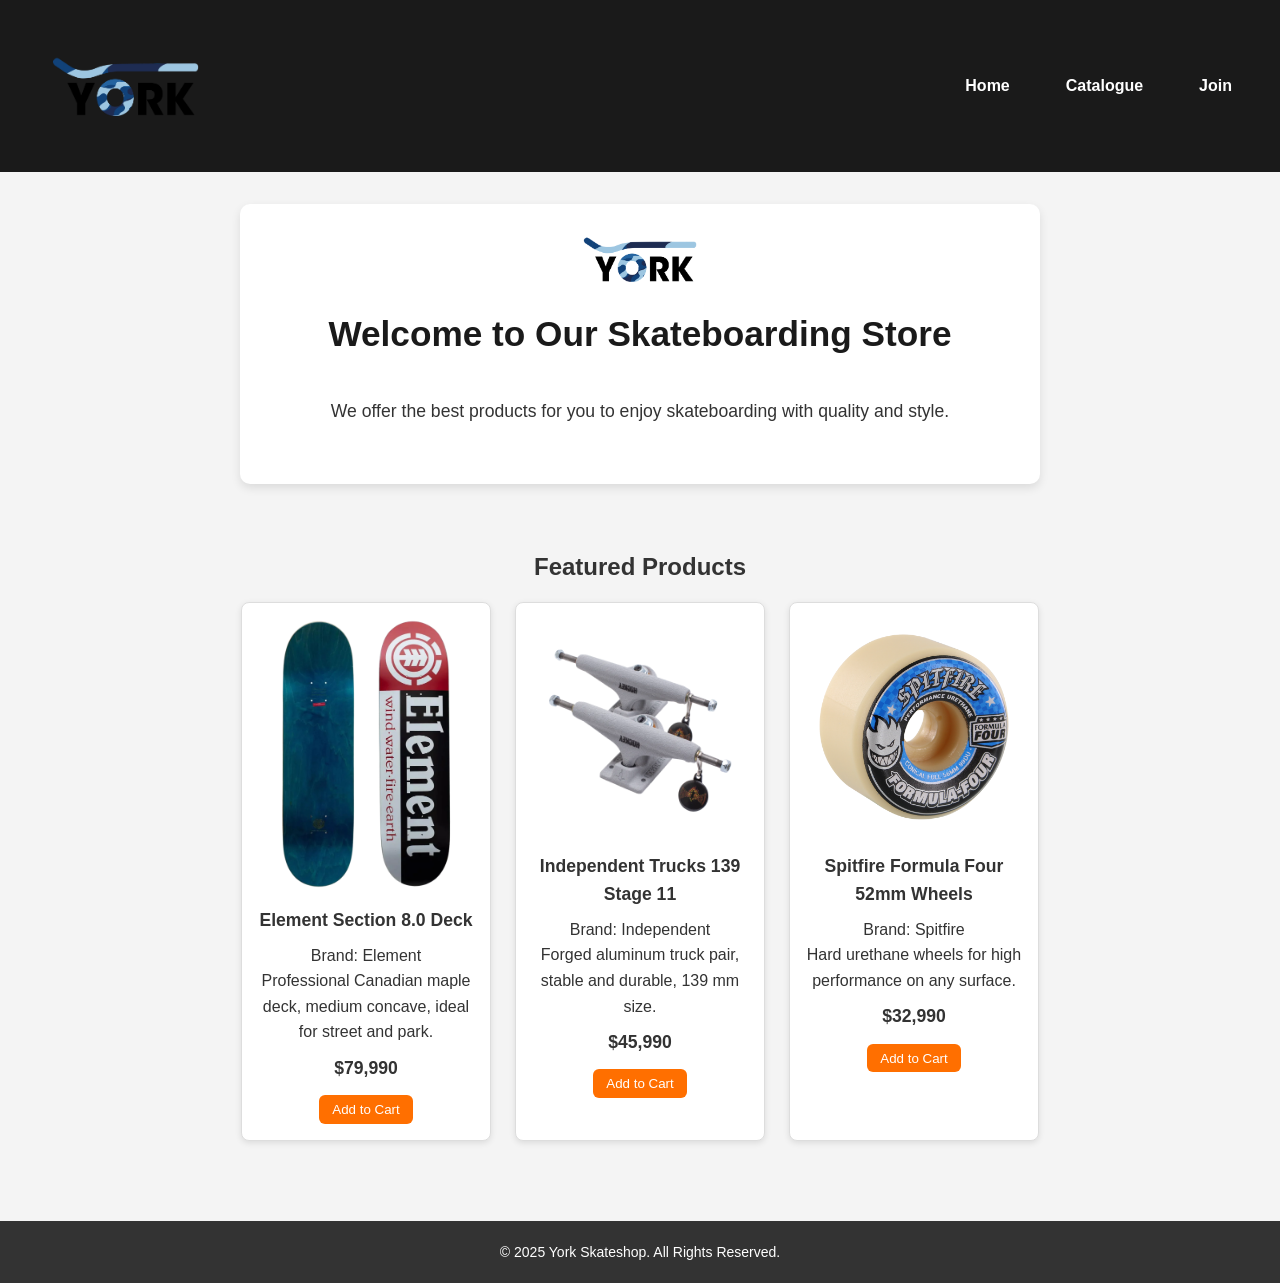
<file: finalproject/index.html>
<!DOCTYPE html>
<html lang="en-us">
<head>
  <meta charset="UTF-8" />
  <meta name="viewport" content="width=device-width, initial-scale=1" />
  <title>York Skateshop</title>
  <meta name="description" content="Welcome to York Skateshop, where you can find every product you need!" />
  <meta name="author" content="Tomas Contreras" />
  <link rel="stylesheet" href="styles/york.css" />
</head>
<body>

  <header>
    <div class="header-content">
      <img src="images/logo.png" alt="York Skateshop Logo" class="logo" />
      <nav>
        <ul class="nav-links">
          <li><a href="index.html">Home</a></li>
          <li><a href="catalogue.html">Catalogue</a></li>
          <li><a href="join.html">Join</a></li>
        </ul>
      </nav>
    </div>
  </header>

  <main>
    <section class="intro-message">
        <div class="intro-box">
          <img src="images/logo.png" alt="Logo" class="intro-logo" />
          <h1>Welcome to Our Skateboarding Store</h1>
          <p>We offer the best products for you to enjoy skateboarding with quality and style.</p>
        </div>
      </section>

    <section class="featured-products">
        <h2>Featured Products</h2>
        <div class="products-grid">
          <!-- Product 1 -->
          <div class="product">
            <img src="images/element.png" alt="Element Section 8.0 Deck" />
            <h3>Element Section 8.0 Deck</h3>
            <p class="brand">Brand: Element</p>
            <p class="description">Professional Canadian maple deck, medium concave, ideal for street and park.</p>
            <p class="price">$79,990</p>
            <button>Add to Cart</button>
          </div>
          
          <!-- Product 2 -->
          <div class="product">
            <img src="images/trucks-independent.png" alt="Independent Trucks 139 Stage 11" />
            <h3>Independent Trucks 139 Stage 11</h3>
            <p class="brand">Brand: Independent</p>
            <p class="description">Forged aluminum truck pair, stable and durable, 139 mm size.</p>
            <p class="price">$45,990</p>
            <button>Add to Cart</button>
          </div>
          
          <!-- Product 3 -->
          <div class="product">
            <img src="images/spitfire.png" alt="Spitfire Formula Four 52mm Wheels" />
            <h3>Spitfire Formula Four 52mm Wheels</h3>
            <p class="brand">Brand: Spitfire</p>
            <p class="description">Hard urethane wheels for high performance on any surface.</p>
            <p class="price">$32,990</p>
            <button>Add to Cart</button>
          </div>
        </div>
      </section>
  </main>

  <footer>
    <p>&copy; 2025 York Skateshop. All Rights Reserved.</p>
  </footer>

  <script src="scripts/york.js"></script>
</body>
</html>
</file>
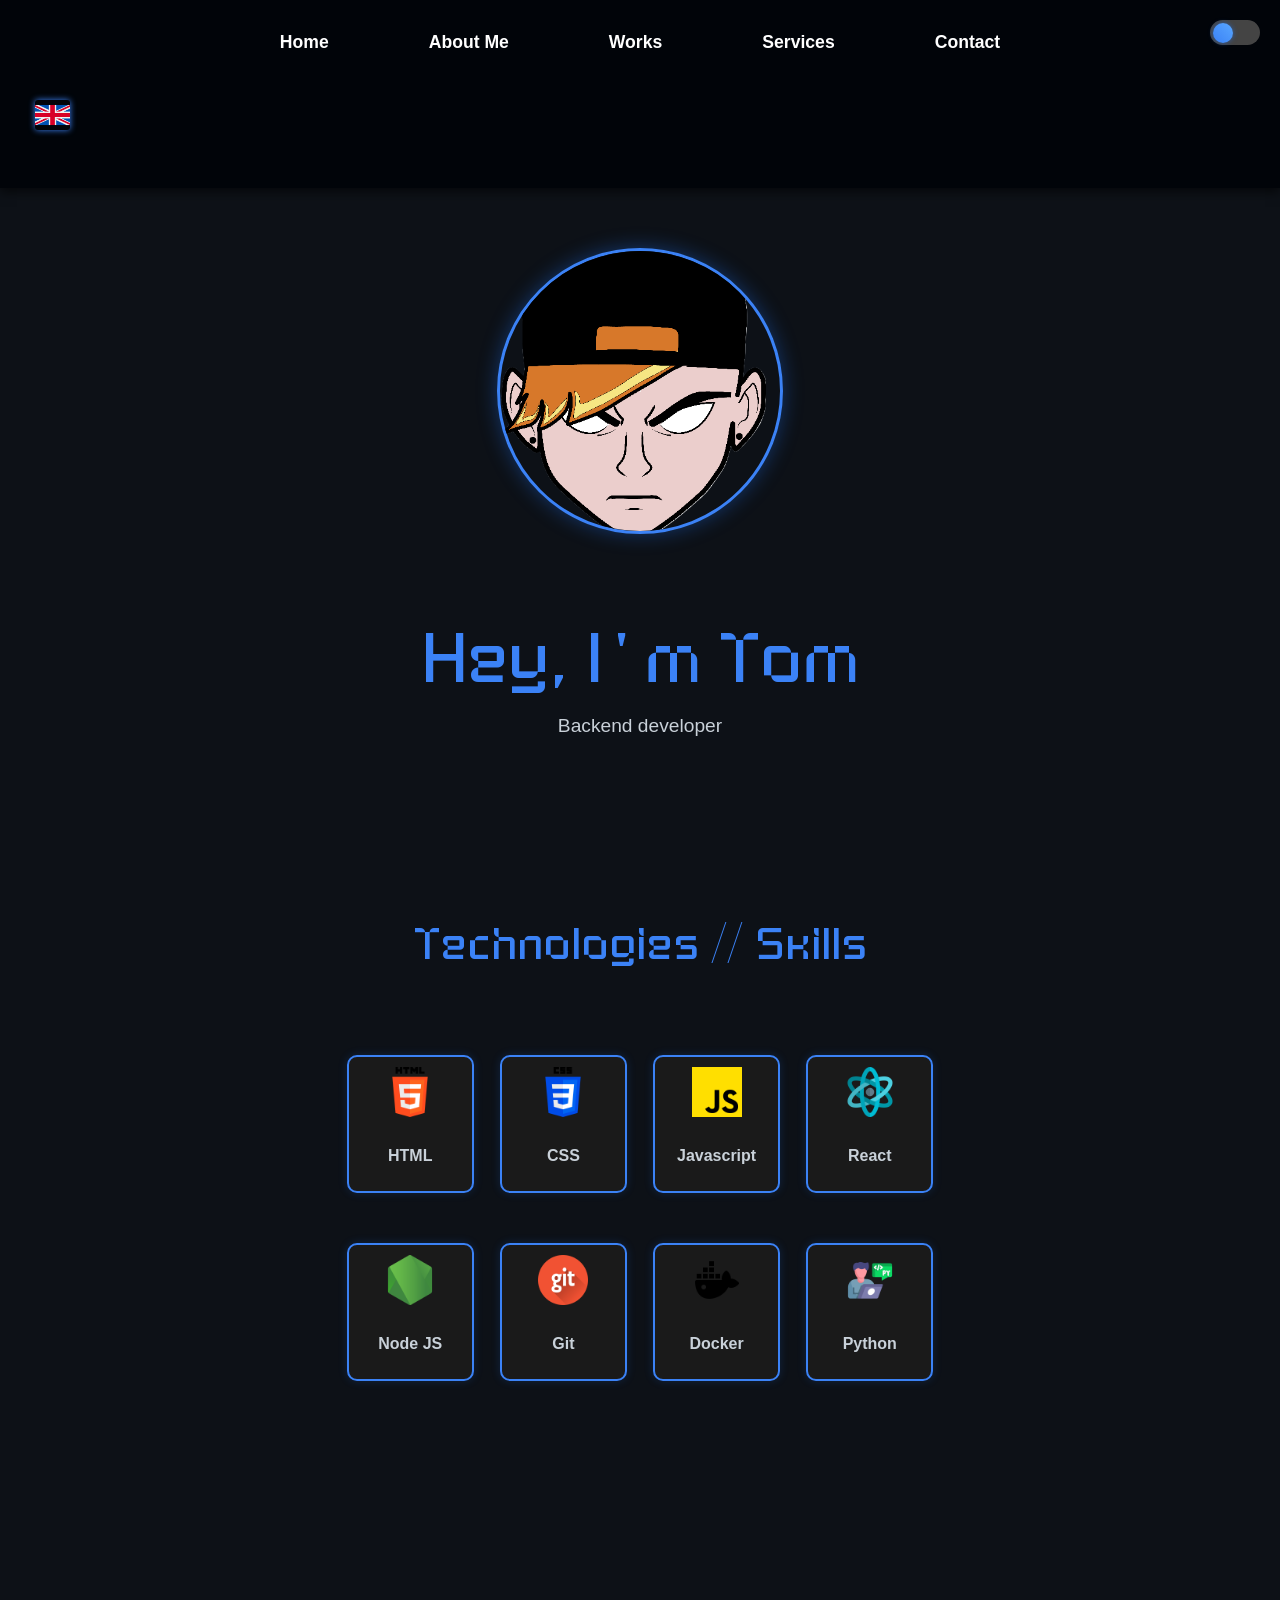
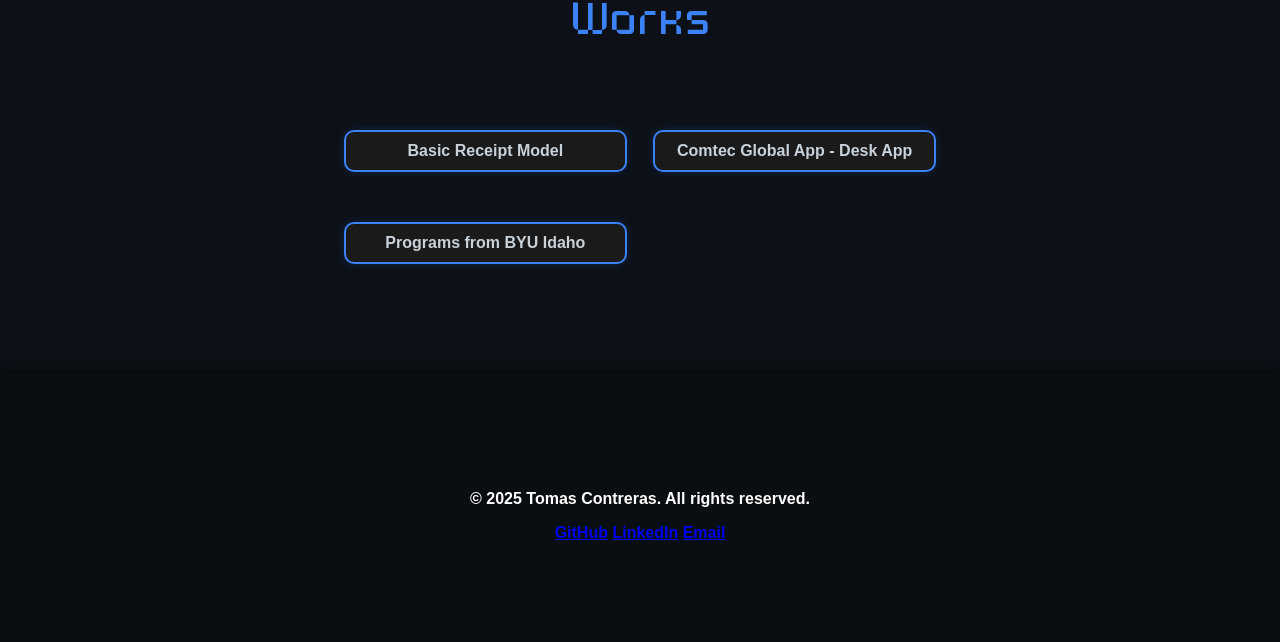
<file: website portfolio/index.html>
<!DOCTYPE html>
<html lang="en">
<head>
  <meta charset="UTF-8" />
  <meta name="viewport" content="width=device-width, initial-scale=1.0"/>
  <title>Portfolio</title>
  <link rel="stylesheet" href="style/index.css">
  <link rel="stylesheet" href="style/index-responsive.css">
</head>

<body>
  
  <header>
    <nav>

      <ul class="nav-links" id="nav-links">
        <li><a href="#home">Home</a></li>
        <li><a href="#about">About Me</a></li>
        <li><a href="#portfolio">Works</a></li>
        <li><a href="#services">Services</a></li>
        <li><a href="#contact">Contact</a></li>
      </ul>

    <div class="lang-menu">
      <button class="lang-btn">
        <img src="images/languages/united-kingdom.png" alt="English" id="current-flag">
      </button>
    <div class="lang-dropdown">
        <a href="index.html" data-lang="en"><img src="images/languages/reino-unido.png" alt="English"> EN</a>
        <a href="index-spanish.html" data-lang="es"><img src="images/languages/chile.png" alt="Español"> ES</a>
        <a href="index-de.html" data-lang="de"><img src="images/languages/alemania.png" alt="Deutsch"> DE</a>
    </div>
    </div>
      
    </nav>
  </header>

  <button id="theme-toggle"></button>
  <div class="menu-toggle" id="menu-toggle">&#9776;</div>


  <section id="home" class="hero">
    <div class="hero-content">
      <img src="images/york-fotor-bg-remover-20250723221843.png" alt="Imagen de presentación" class="hero-img">
      <div class="hero-text">
        <h1>Hey, I'm Tom</h1>
        <p>Backend developer</p>
      </div>
    </div>
  </section>

  <section id="skills" class="skills">
    <h2>Technologies // Skills</h2>
    <div class="skills-grid">

      <div class="skill-box">
      <img src="images/skills-images/html-5.png" alt="Html-icon" class="skill-icon">
      <p>HTML</p>
      </div>

      <div class="skill-box">
      <img src="images/skills-images/css-3.png" alt="Css-icon" class="skill-icon">
      <p>CSS</p>
      </div>

      <div class="skill-box">
      <img src="images/skills-images/javascript-icon.png" alt="Javascript" class="skill-icon">
      <p>Javascript</p>
      </div>

      <div class="skill-box">
      <img src="images/skills-images/structure.png" alt="React-icon" class="skill-icon">
      <p>React</p>
      </div>

      <div class="skill-box">
      <img src="images/skills-images/nodo-js.png" alt="Javascript" class="skill-icon">
      <p>Node JS</p>
      </div>

      <div class="skill-box">
      <img src="images/skills-images/git.png" alt="Git-icon" class="skill-icon">
      <p>Git</p>
      </div>
      
      <div class="skill-box">
      <img src="images/skills-images/docker.png" alt="Docker-icon" class="skill-icon">
      <p>Docker</p>
      </div>

      <div class="skill-box">
      <img src="images/skills-images/python-icon.png" alt="Python-icon" class="skill-icon">
      <p>Python</p>
      </div>
    </div>
  </section>

  <section id="work" class="work">
    <h2>Works</h2>
    <div class="work-grid">
      <div class="work-box">Basic Receipt Model</div>
      <div class="work-box">Comtec Global App - Desk App</div>
      <div class="work-box">Programs from BYU Idaho</div>
    </div>
  </section>

  <footer class="footer">
    <div class="footer-container">

      <p>© 2025 Tomas Contreras. All rights reserved.</p>
      <div class="social-links">
        <a href="https://github.com/tuusuario" target="_blank" aria-label="GitHub">GitHub</a>
        <a href="https://linkedin.com/in/tuusuario" target="_blank" aria-label="LinkedIn">LinkedIn</a>
        <a href="mailto:tuemail@ejemplo.com" aria-label="Correo electrónico">Email</a>
      </div>
    </div>
  </footer>

  <script src="script/interaction.js"></script>
</body>
</html>
</file>
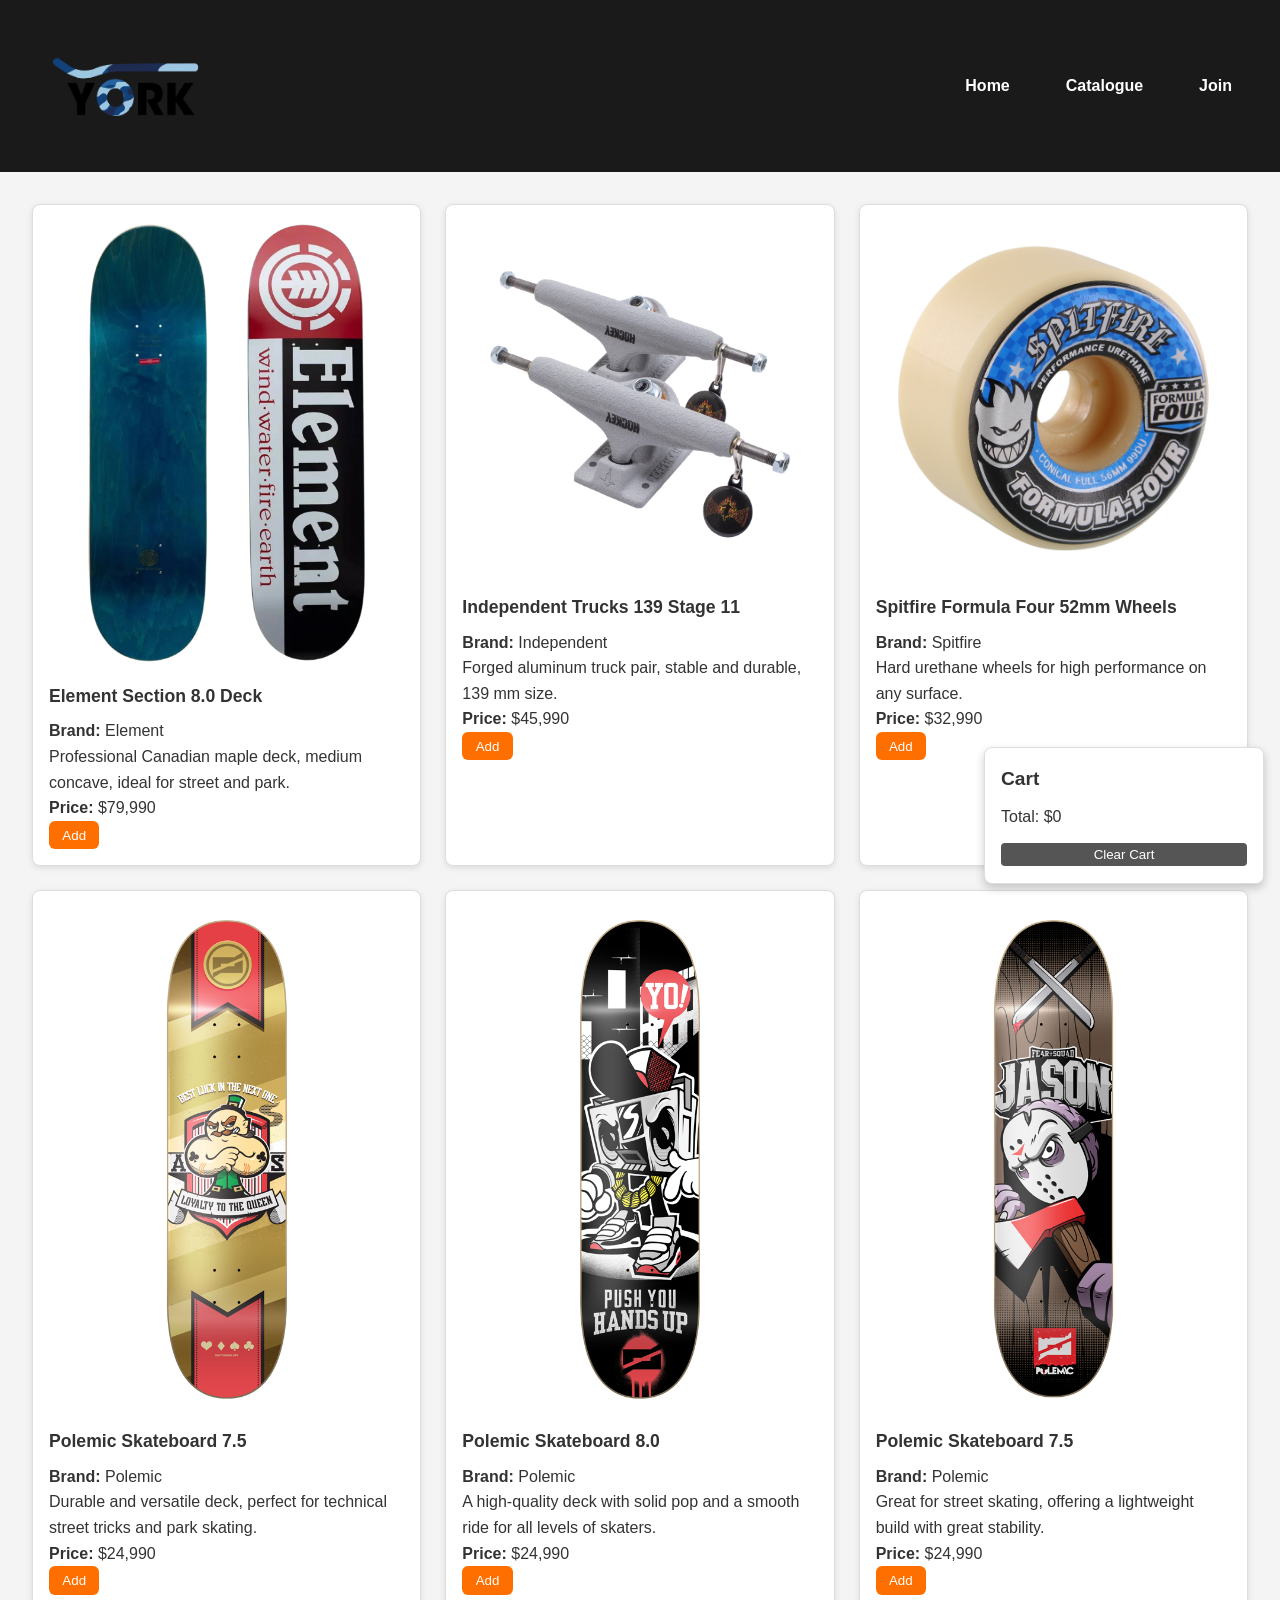
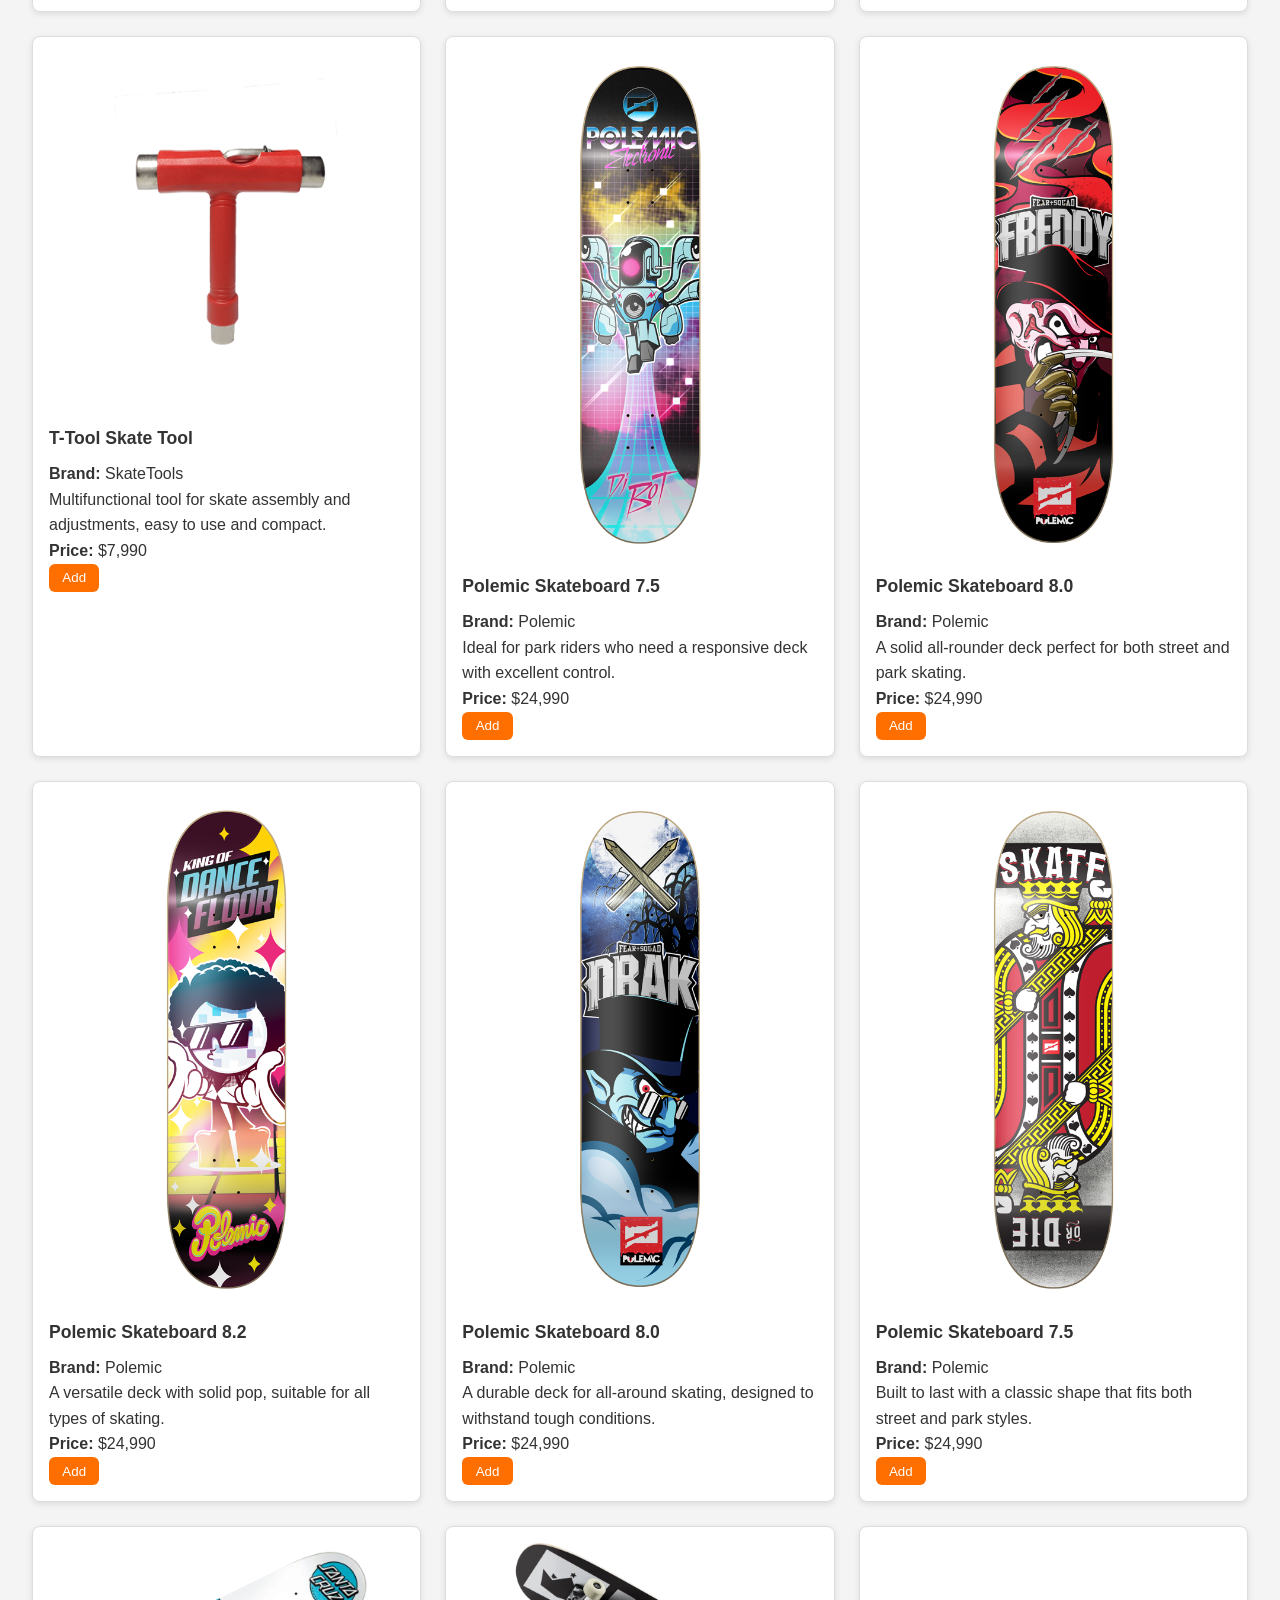
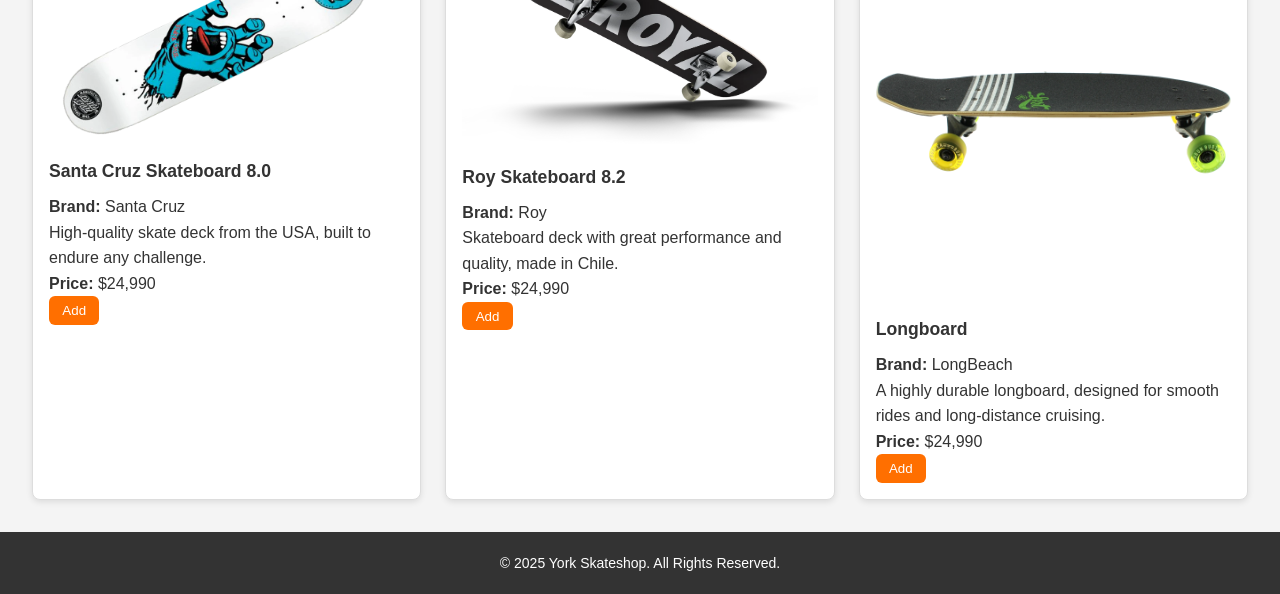
<file: finalproject/catalogue.html>
<!DOCTYPE html>
<html lang="en-us">
<head>
  <meta charset="UTF-8" />
  <meta name="viewport" content="width=device-width, initial-scale=1" />
  <title>Skate Shop</title>
  <meta name="description" content="Welcome to York Skateshop, where you can find every product you need!" />
  <meta name="author" content="Tomas Contreras" />
  <link rel="stylesheet" href="styles/york.css" />
</head>
<body>

  <header>
    <div class="header-content">
      <img src="images/logo.png" alt="York Skateshop Logo" class="logo" />
      <nav>
        <ul class="nav-links">
          <li><a href="index.html">Home</a></li>
          <li><a href="catalogue.html">Catalogue</a></li>
          <li><a href="join.html">Join</a></li>
        </ul>
      </nav>
    </div>
  </header>
  
<main>
  <section class="catalog" id="catalog"></section>

  <aside class="cart" id="cart">
    <h2>Cart</h2>
    <ul id="cart-list"></ul>
    <p>Total: $<span id="total">0</span></p>
    <button id="clear-cart">Clear Cart</button>
  </aside>

  <div id="modal" class="modal">
    <div class="modal-content">
      <span id="close-modal" class="close">&times;</span>
      <h2>Product Added!</h2>
      <p>The product was successfully added to the cart.</p>
    </div>
  </div>
  
</main>

<footer>
  <p>&copy; 2025 York Skateshop. All Rights Reserved.</p>
</footer>

<script src="scripts/york.js"></script>
</body>
</html>
</file>
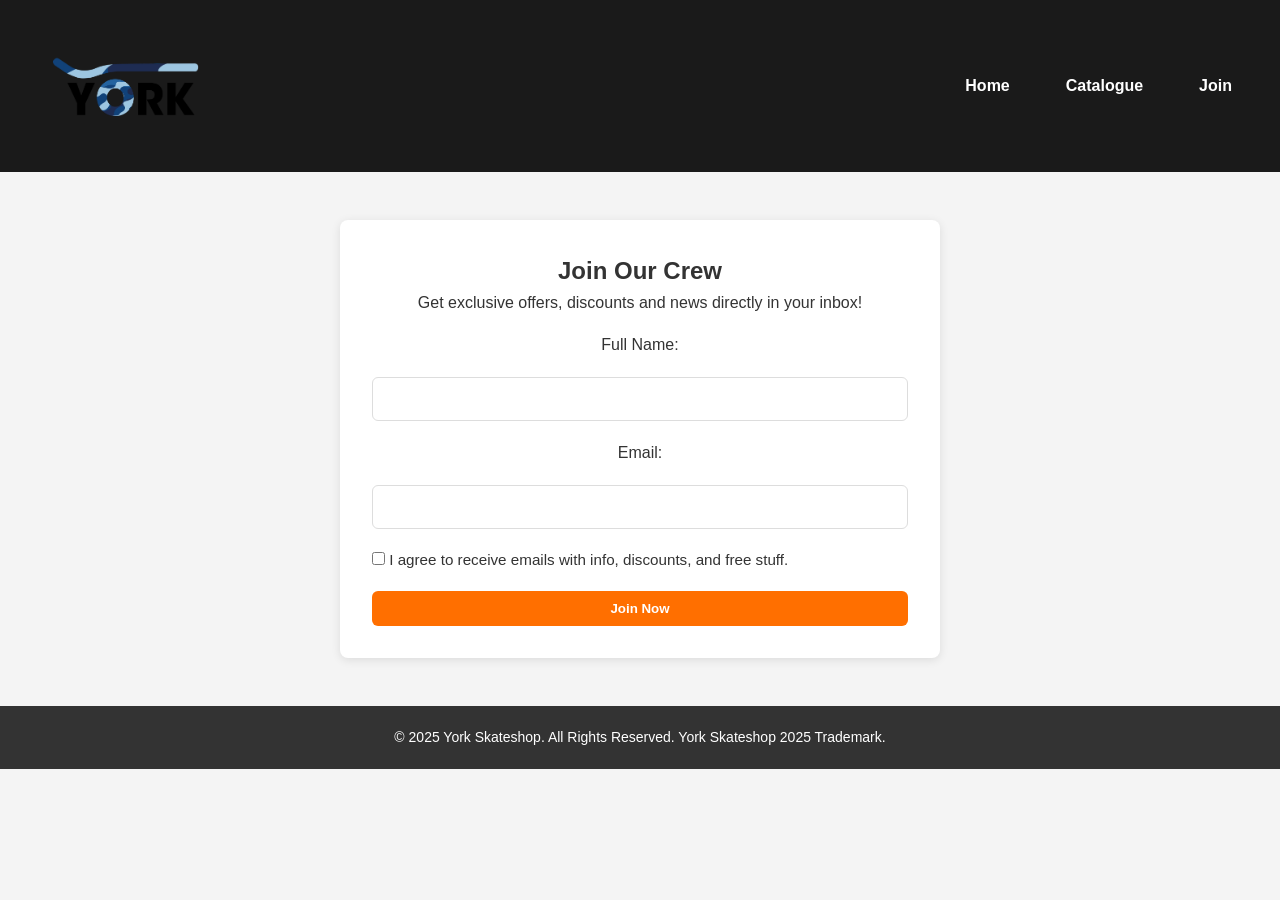
<file: finalproject/join.html>
<!DOCTYPE html>
<html lang="en-us">
<head>
  <meta charset="UTF-8" />
  <meta name="viewport" content="width=device-width, initial-scale=1" />
  <title>Join York Skateshop</title>
  <meta name="description" content="Join York Skateshop mailing list!" />
  <meta name="author" content="Tomas Contreras" />
  <link rel="stylesheet" href="styles/york.css" />
</head>
<body>

  <header>
    <div class="header-content">
      <img src="images/logo.png" alt="York Skateshop Logo" class="logo" />
      <button class="hamburger" id="hamburger">&#9776;</button>
      <nav id="nav">
        <ul class="nav-links" id="nav-links">
          <li><a href="index.html">Home</a></li>
          <li><a href="catalogue.html">Catalogue</a></li>
          <li><a href="join.html" class="active">Join</a></li>
        </ul>
      </nav>
    </div>
  </header>

  <main>
    <section class="form-section">
      <h1>Join Our Crew</h1>
      <p>Get exclusive offers, discounts and news directly in your inbox!</p>
      
      <form action="thankyou.html" method="get" class="join-form">
        <label for="fullname">Full Name:</label>
        <input type="text" id="fullname" name="fullname" required />

        <label for="email">Email:</label>
        <input type="email" id="email" name="email" required />

        <label class="checkbox-label">
          <input type="checkbox" id="subscribe" name="subscribe" required />
          I agree to receive emails with info, discounts, and free stuff.
        </label>

        <button type="submit">Join Now</button>
      </form>
    </section>
  </main>

  <footer>
    <p>&copy; 2025 York Skateshop. All Rights Reserved. York Skateshop 2025 Trademark.</p>
  </footer>

  <script>
    const hamburger = document.getElementById('hamburger');
    const navLinks = document.getElementById('nav-links');

    hamburger.addEventListener('click', () => {
      navLinks.classList.toggle('active');
    });
  </script>
</body>
</html>
</file>
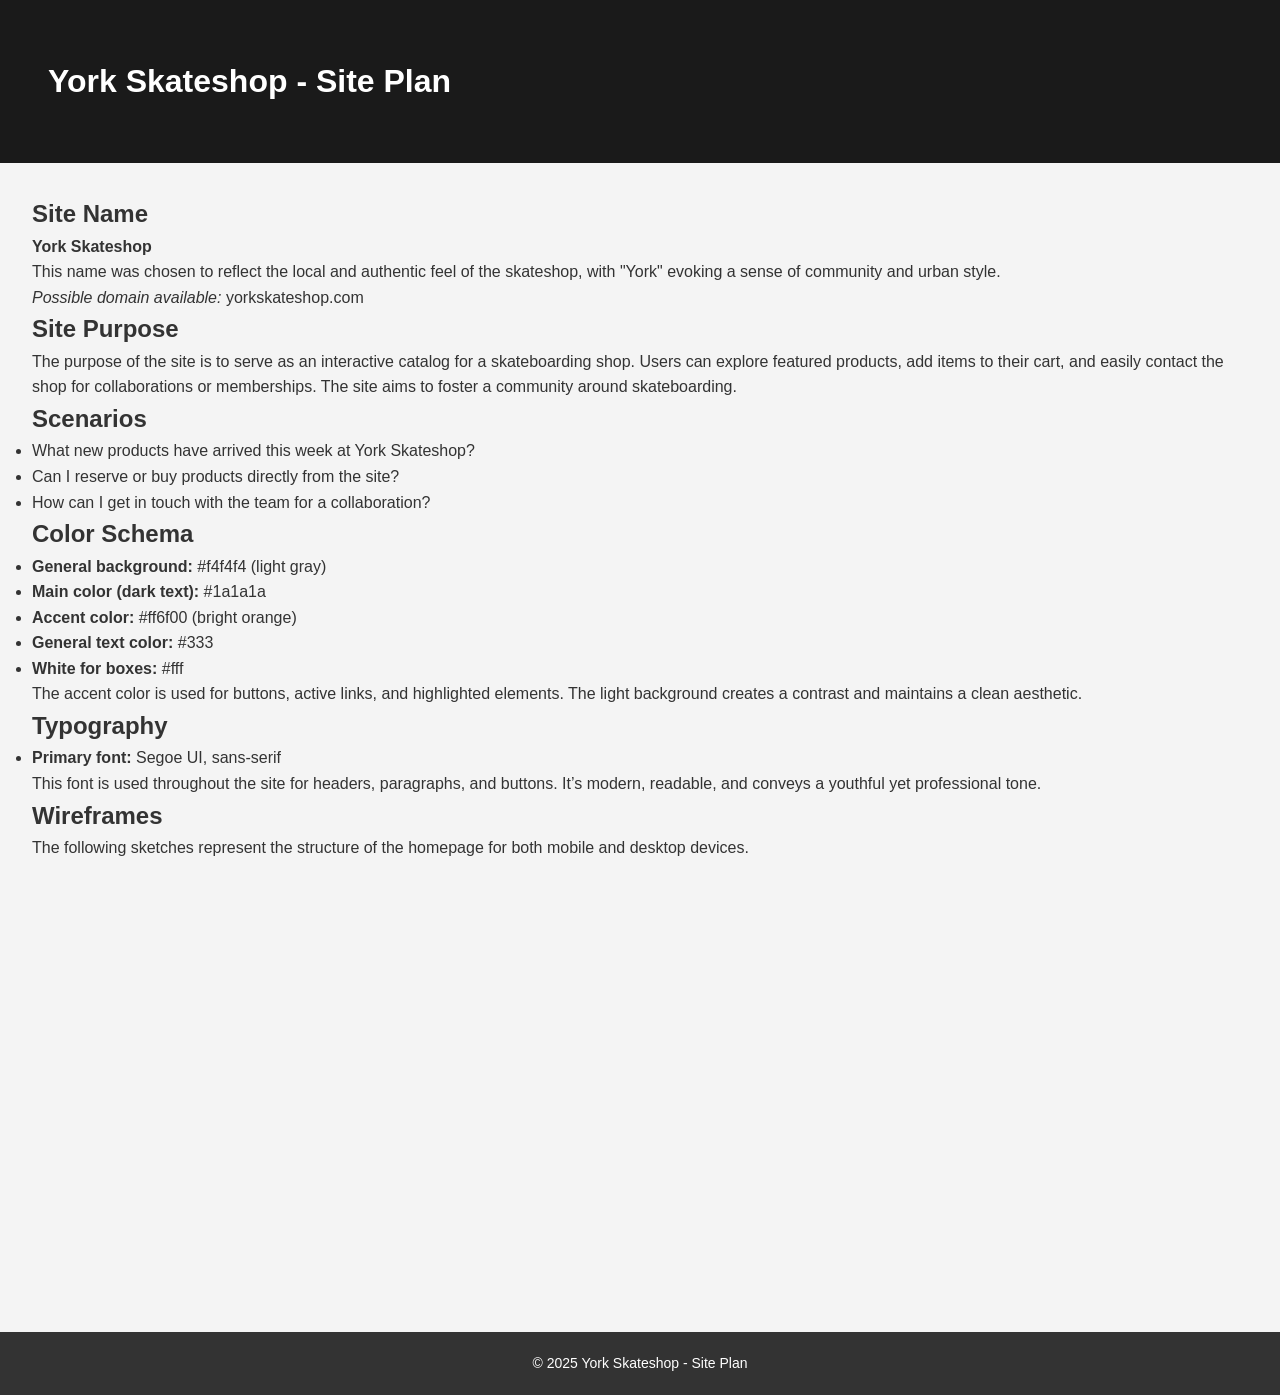
<file: finalproject/plansite.html>
<!DOCTYPE html>
<html lang="en">
<head>
  <meta charset="UTF-8" />
  <meta name="viewport" content="width=device-width, initial-scale=1.0"/>
  <title>Site Plan - York Skateshop</title>
  <link rel="stylesheet" href="styles/york.css" />
</head>
<body>

  <header>
    <div class="header-content">
      <h1>York Skateshop - Site Plan</h1>
    </div>
  </header>

  <main style="padding: 2em;">
    
    <section>
      <h2>Site Name</h2>
      <p><strong>York Skateshop</strong></p>
      <p>
        This name was chosen to reflect the local and authentic feel of the skateshop, with "York" evoking a sense of community and urban style.
      </p>
      <p><em>Possible domain available:</em> yorkskateshop.com</p>
    </section>

    <section>
      <h2>Site Purpose</h2>
      <p>
        The purpose of the site is to serve as an interactive catalog for a skateboarding shop. Users can explore featured products, add items to their cart, and easily contact the shop for collaborations or memberships. The site aims to foster a community around skateboarding.
      </p>
    </section>

    <section>
      <h2>Scenarios</h2>
      <ul>
        <li>What new products have arrived this week at York Skateshop?</li>
        <li>Can I reserve or buy products directly from the site?</li>
        <li>How can I get in touch with the team for a collaboration?</li>
      </ul>
    </section>

    <section>
      <h2>Color Schema</h2>
      <ul>
        <li><strong>General background:</strong> #f4f4f4 (light gray)</li>
        <li><strong>Main color (dark text):</strong> #1a1a1a</li>
        <li><strong>Accent color:</strong> #ff6f00 (bright orange)</li>
        <li><strong>General text color:</strong> #333</li>
        <li><strong>White for boxes:</strong> #fff</li>
      </ul>
      <p>The accent color is used for buttons, active links, and highlighted elements. The light background creates a contrast and maintains a clean aesthetic.</p>
    </section>

    <section>
      <h2>Typography</h2>
      <ul>
        <li><strong>Primary font:</strong> Segoe UI, sans-serif</li>
      </ul>
      <p>This font is used throughout the site for headers, paragraphs, and buttons. It’s modern, readable, and conveys a youthful yet professional tone.</p>
    </section>

    <section>
      <h2>Wireframes</h2>
      <p>The following sketches represent the structure of the homepage for both mobile and desktop devices.</p>

      <iframe width="768" height="432" src="https://miro.com/app/live-embed/uXjVIBriFBE=/?moveToViewport=-3836,-2061,8149,4066&embedId=622063398318" frameborder="0" scrolling="no" allow="fullscreen; clipboard-read; clipboard-write" allowfullscreen></iframe>

    </section>

  </main>

  <footer>
    <p>&copy; 2025 York Skateshop - Site Plan</p>
  </footer>

</body>
</html>
</file>
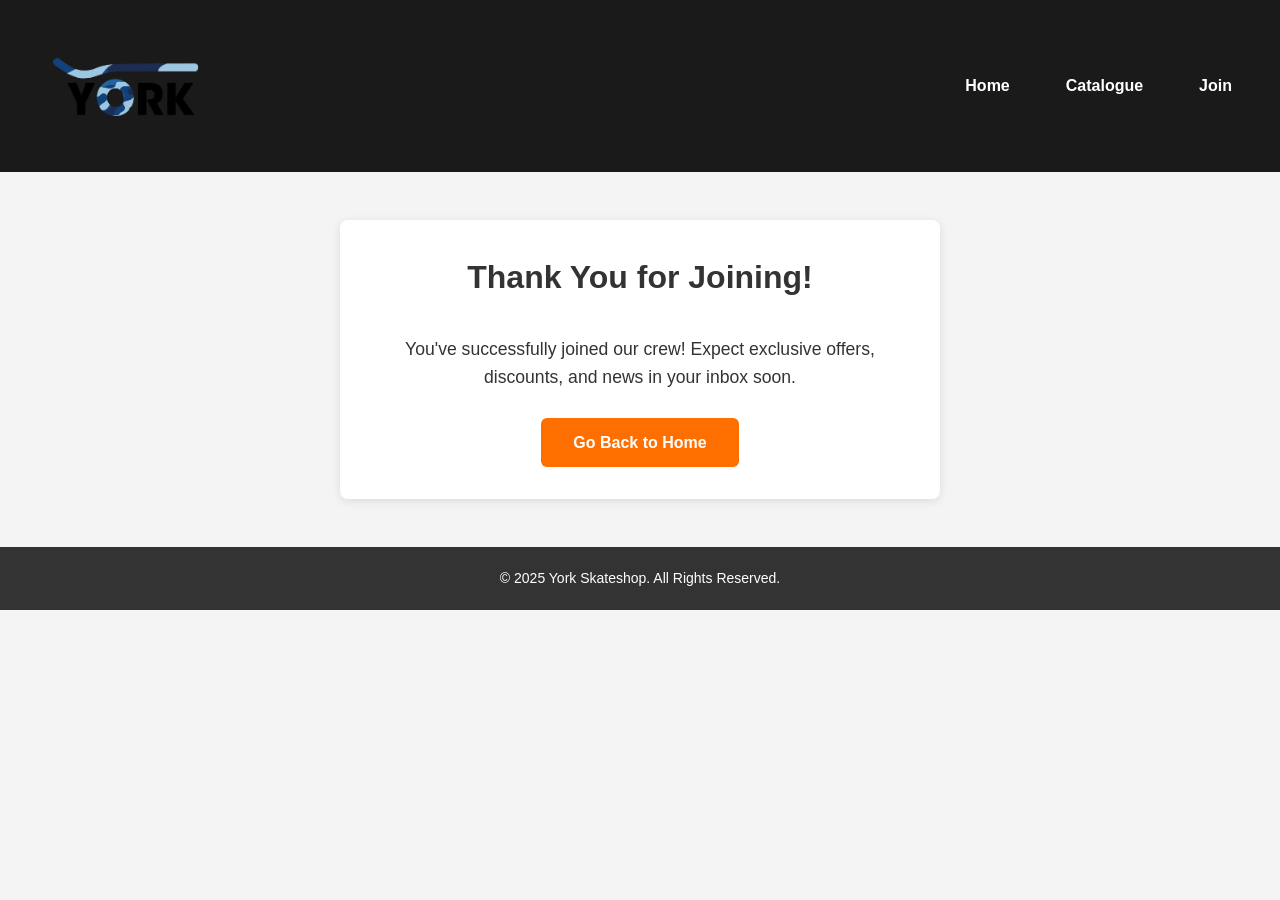
<file: finalproject/thankyou.html>
<!DOCTYPE html>
<html lang="en-us">
<head>
  <meta charset="UTF-8" />
  <meta name="viewport" content="width=device-width, initial-scale=1" />
  <title>Thank You | York Skateshop</title>
  <meta name="description" content="Thank you for joining York Skateshop mailing list!" />
  <meta name="author" content="Tomas Contreras" />
  <link rel="stylesheet" href="styles/york.css" />
</head>
<body>

  <header>
    <div class="header-content">
      <img src="images/logo.png" alt="York Skateshop Logo" class="logo" />
      <button class="hamburger" id="hamburger">&#9776;</button>
      <nav id="nav">
        <ul class="nav-links" id="nav-links">
          <li><a href="index.html">Home</a></li>
          <li><a href="catalogue.html">Catalogue</a></li>
          <li><a href="join.html">Join</a></li>
        </ul>
      </nav>
    </div>
  </header>

  <main>
    <section class="thank-you-section">
      <h1>Thank You for Joining!</h1>
      <p>You've successfully joined our crew! Expect exclusive offers, discounts, and news in your inbox soon.</p>
      <a href="index.html" class="back-home">Go Back to Home</a>
    </section>
  </main>
  
  <footer>
    <p>&copy; 2025 York Skateshop. All Rights Reserved.</p>
  </footer>
  <script>
    const hamburger = document.getElementById('hamburger');
    const navLinks = document.getElementById('nav-links');

    hamburger.addEventListener('click', () => {
      navLinks.classList.toggle('active');
    });
  </script>
</body>
</html>
</file>
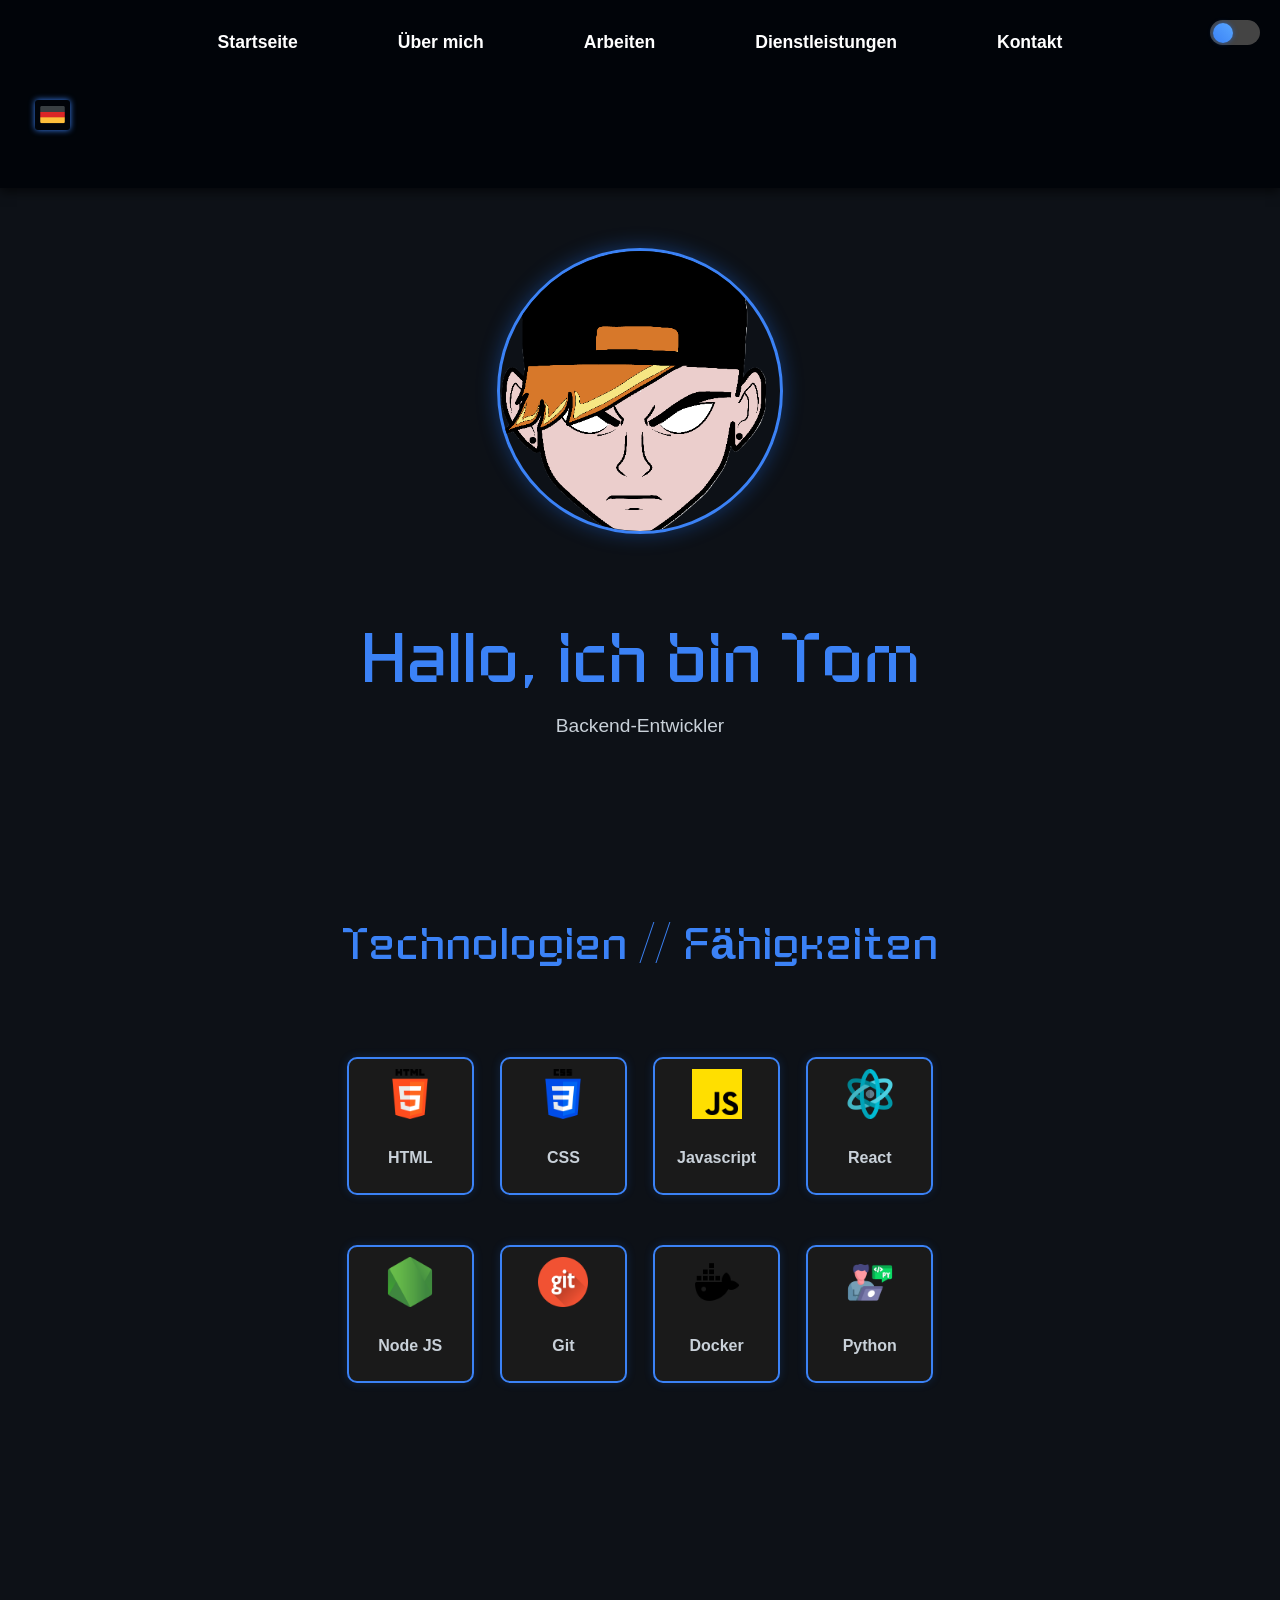
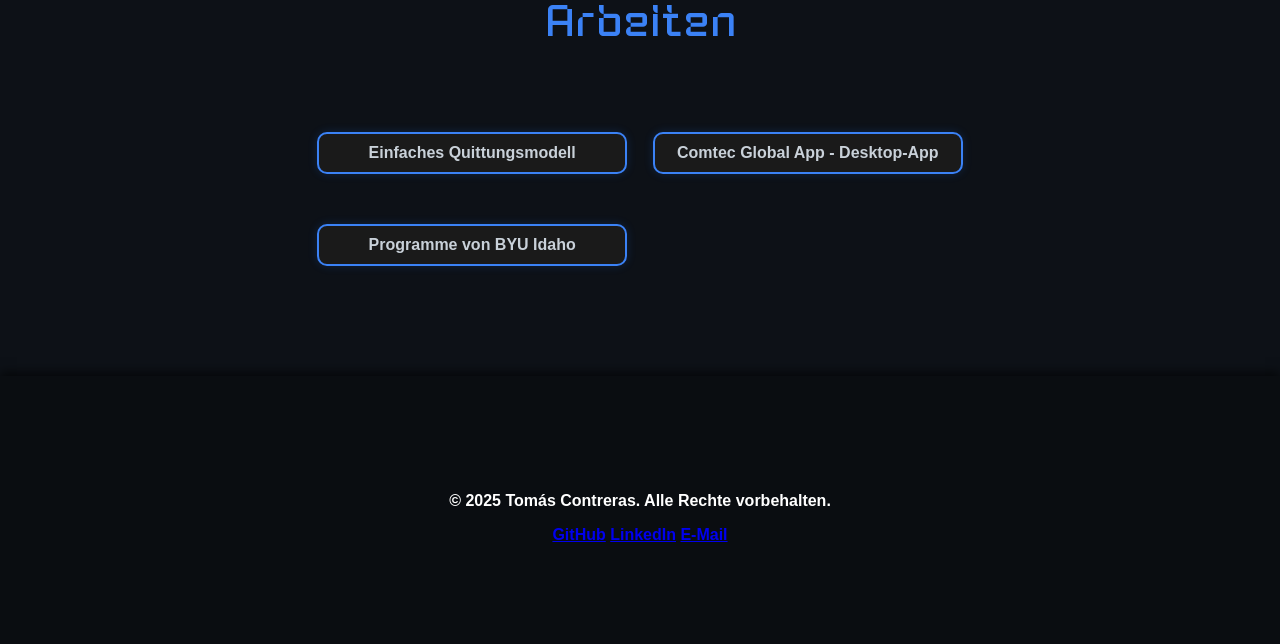
<file: website portfolio/index-de.html>
<!DOCTYPE html>
<html lang="de">
<head>
  <meta charset="UTF-8" />
  <meta name="viewport" content="width=device-width, initial-scale=1.0"/>
  <title>Portfolio</title>
  <link rel="stylesheet" href="style/index.css">
  <link rel="stylesheet" href="style/index-responsive.css">
</head>

<body>
  <header>
    <nav>

      <ul class="nav-links" id="nav-links">
        <li><a href="#home">Startseite</a></li>
        <li><a href="#about">Über mich</a></li>
        <li><a href="#portfolio">Arbeiten</a></li>
        <li><a href="#services">Dienstleistungen</a></li>
        <li><a href="#contact">Kontakt</a></li>
      </ul>

      <div class="lang-menu">
        <button class="lang-btn">
          <img src="images/languages/german.png" alt="Deutsch" id="current-flag">
        </button>
        <div class="lang-dropdown">
          <a href="index.html" data-lang="en"><img src="images/languages/reino-unido.png" alt="English"> EN</a>
          <a href="index-spanish.html" data-lang="es"><img src="images/languages/chile.png" alt="Español"> ES</a>
          <a href="index-de.html" data-lang="de"><img src="images/languages/alemania.png" alt="Deutsch"> DE</a>
        </div>
      </div>

    </nav>
  </header>

  <button id="theme-toggle"></button>
  <div class="menu-toggle" id="menu-toggle">&#9776;</div>

  <section id="home" class="hero">
    <div class="hero-content">
      <img src="images/york-fotor-bg-remover-20250723221843.png" alt="Präsentationsbild" class="hero-img">
      <div class="hero-text">
        <h1>Hallo, ich bin Tom</h1>
        <p>Backend-Entwickler</p>
      </div>
    </div>
  </section>

  <section id="skills" class="skills">
    <h2>Technologien // Fähigkeiten</h2>
    <div class="skills-grid">

      <div class="skill-box">
        <img src="images/skills-images/html-5.png" alt="Html-icon" class="skill-icon">
        <p>HTML</p>
      </div>

      <div class="skill-box">
        <img src="images/skills-images/css-3.png" alt="Css-icon" class="skill-icon">
        <p>CSS</p>
      </div>

      <div class="skill-box">
        <img src="images/skills-images/javascript-icon.png" alt="Javascript" class="skill-icon">
        <p>Javascript</p>
      </div>

      <div class="skill-box">
        <img src="images/skills-images/structure.png" alt="React-icon" class="skill-icon">
        <p>React</p>
      </div>

      <div class="skill-box">
        <img src="images/skills-images/nodo-js.png" alt="Node-icon" class="skill-icon">
        <p>Node JS</p>
      </div>

      <div class="skill-box">
        <img src="images/skills-images/git.png" alt="Git-icon" class="skill-icon">
        <p>Git</p>
      </div>

      <div class="skill-box">
        <img src="images/skills-images/docker.png" alt="Docker-icon" class="skill-icon">
        <p>Docker</p>
      </div>

      <div class="skill-box">
        <img src="images/skills-images/python-icon.png" alt="Python-icon" class="skill-icon">
        <p>Python</p>
      </div>

    </div>
  </section>

  <section id="work" class="work">
    <h2>Arbeiten</h2>
    <div class="work-grid">
      <div class="work-box">Einfaches Quittungsmodell</div>
      <div class="work-box">Comtec Global App - Desktop-App</div>
      <div class="work-box">Programme von BYU Idaho</div>
    </div>
  </section>

  <footer class="footer">
    <div class="footer-container">

      <p>© 2025 Tomás Contreras. Alle Rechte vorbehalten.</p>
      <div class="social-links">
        <a href="https://github.com/tuusuario" target="_blank" aria-label="GitHub">GitHub</a>
        <a href="https://linkedin.com/in/tuusuario" target="_blank" aria-label="LinkedIn">LinkedIn</a>
        <a href="mailto:tuemail@ejemplo.com" aria-label="E-Mail">E-Mail</a>
      </div>
    </div>
  </footer>

  <script src="script/interaction.js"></script>
</body>
</html>
</file>
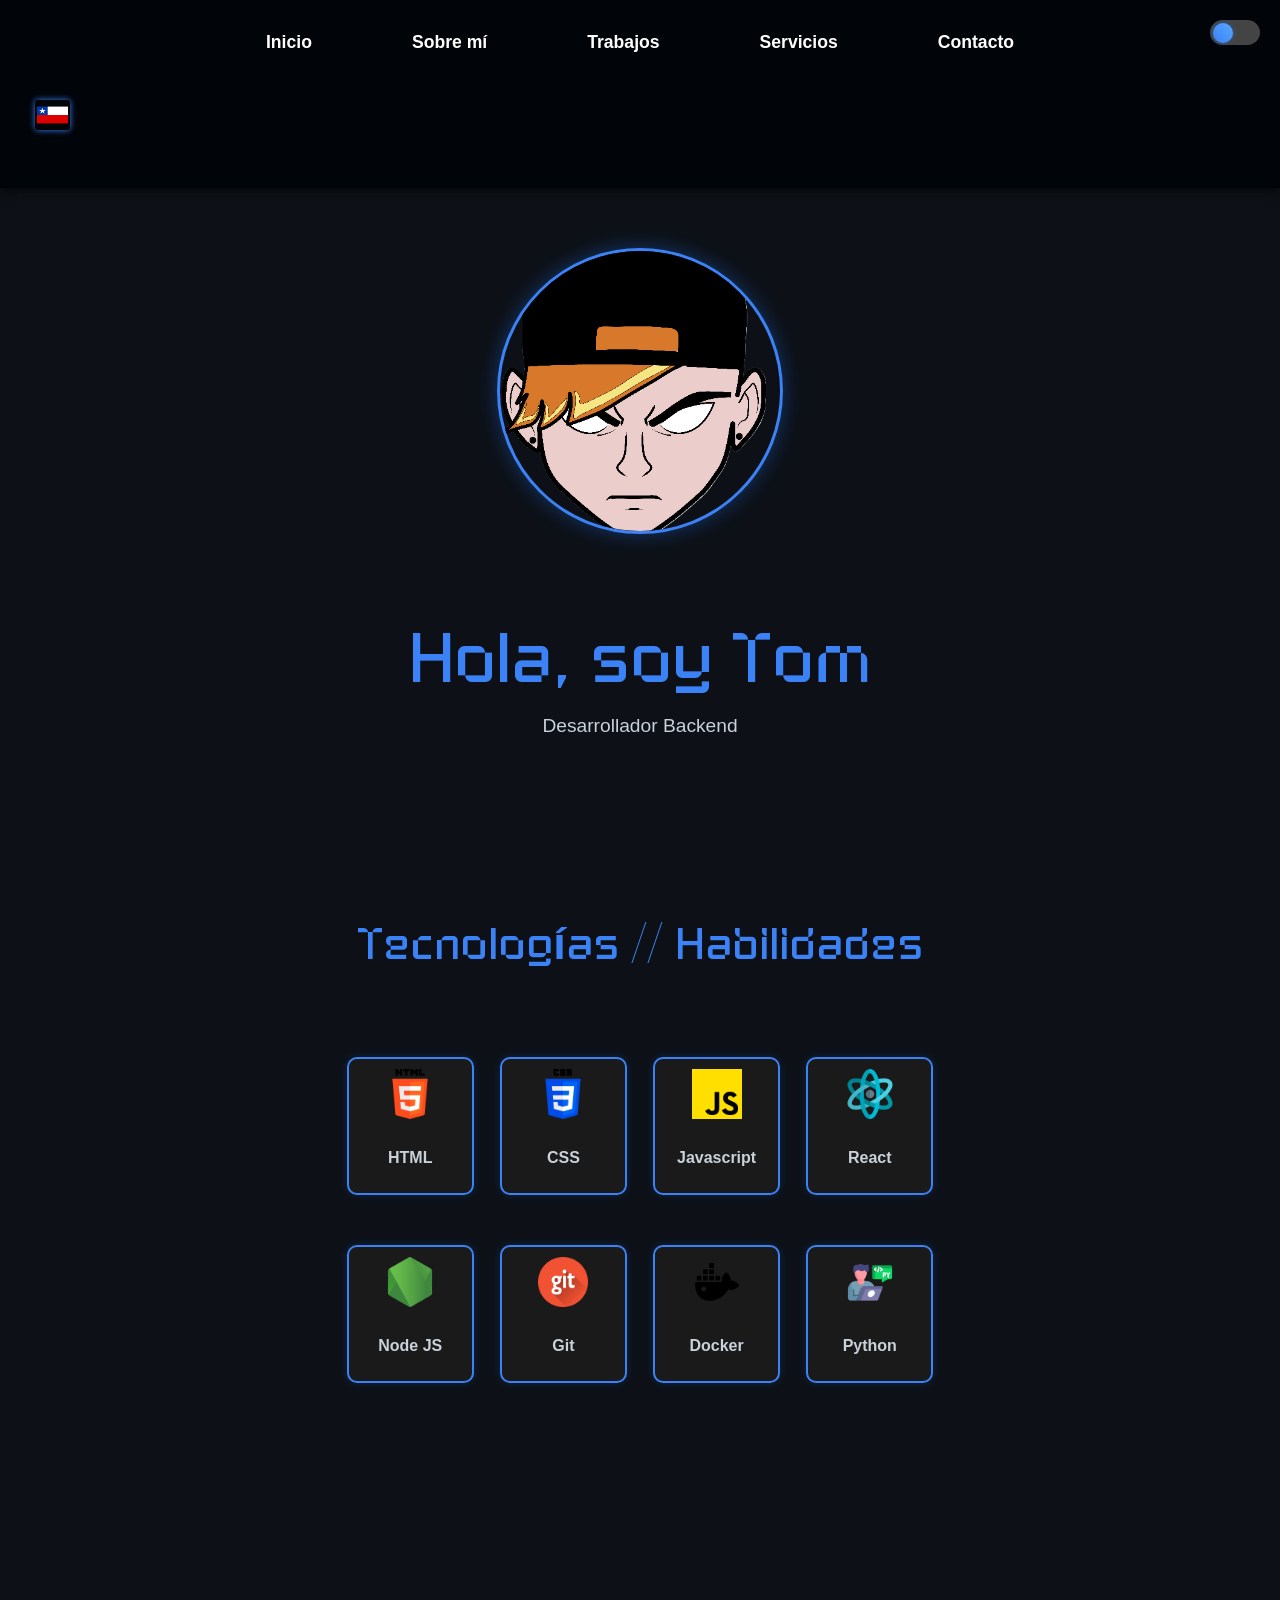
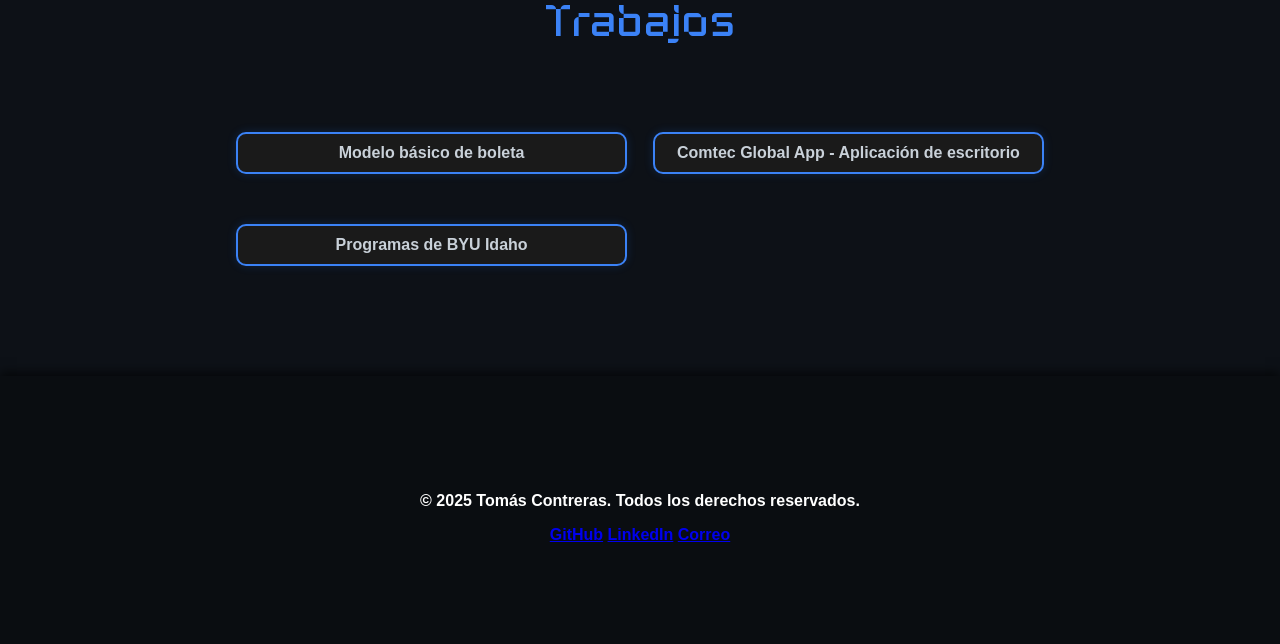
<file: website portfolio/index-spanish.html>
<!DOCTYPE html>
<html lang="es">
<head>
  <meta charset="UTF-8" />
  <meta name="viewport" content="width=device-width, initial-scale=1.0"/>
  <title>Portafolio</title>
  <link rel="stylesheet" href="style/index.css">
  <link rel="stylesheet" href="style/index-responsive.css">
</head>

<body>
  <header>
    <nav>

      <ul class="nav-links" id="nav-links">
        <li><a href="#home">Inicio</a></li>
        <li><a href="#about">Sobre mí</a></li>
        <li><a href="#portfolio">Trabajos</a></li>
        <li><a href="#services">Servicios</a></li>
        <li><a href="#contact">Contacto</a></li>
      </ul>

      <div class="lang-menu">
        <button class="lang-btn">
          <img src="images/languages/chile-flag.png" alt="Español" id="current-flag">
        </button>
        <div class="lang-dropdown">
          <a href="index.html" data-lang="en"><img src="images/languages/reino-unido.png" alt="English"> EN</a>
          <a href="index-spanish.html" data-lang="es"><img src="images/languages/chile.png" alt="Español"> ES</a>
          <a href="index-de.html" data-lang="de"><img src="images/languages/alemania.png" alt="Deutsch"> DE</a>
        </div>
      </div>

    </nav>
  </header>

  <button id="theme-toggle"></button>
  <div class="menu-toggle" id="menu-toggle">&#9776;</div>

  <section id="home" class="hero">
    <div class="hero-content">
      <img src="images/york-fotor-bg-remover-20250723221843.png" alt="Imagen de presentación" class="hero-img">
      <div class="hero-text">
        <h1>Hola, soy Tom</h1>
        <p>Desarrollador Backend</p>
      </div>
    </div>
  </section>

  <section id="skills" class="skills">
    <h2>Tecnologías // Habilidades</h2>
    <div class="skills-grid">

      <div class="skill-box">
        <img src="images/skills-images/html-5.png" alt="Html-icon" class="skill-icon">
        <p>HTML</p>
      </div>

      <div class="skill-box">
        <img src="images/skills-images/css-3.png" alt="Css-icon" class="skill-icon">
        <p>CSS</p>
      </div>

      <div class="skill-box">
        <img src="images/skills-images/javascript-icon.png" alt="Javascript" class="skill-icon">
        <p>Javascript</p>
      </div>

      <div class="skill-box">
        <img src="images/skills-images/structure.png" alt="React-icon" class="skill-icon">
        <p>React</p>
      </div>

      <div class="skill-box">
        <img src="images/skills-images/nodo-js.png" alt="Node-icon" class="skill-icon">
        <p>Node JS</p>
      </div>

      <div class="skill-box">
        <img src="images/skills-images/git.png" alt="Git-icon" class="skill-icon">
        <p>Git</p>
      </div>

      <div class="skill-box">
        <img src="images/skills-images/docker.png" alt="Docker-icon" class="skill-icon">
        <p>Docker</p>
      </div>

      <div class="skill-box">
        <img src="images/skills-images/python-icon.png" alt="Python-icon" class="skill-icon">
        <p>Python</p>
      </div>

    </div>
  </section>

  <section id="work" class="work">
    <h2>Trabajos</h2>
    <div class="work-grid">
      <div class="work-box">Modelo básico de boleta</div>
      <div class="work-box">Comtec Global App - Aplicación de escritorio</div>
      <div class="work-box">Programas de BYU Idaho</div>
    </div>
  </section>

  <footer class="footer">
    <div class="footer-container">

      <p>© 2025 Tomás Contreras. Todos los derechos reservados.</p>
      <div class="social-links">
        <a href="https://github.com/tuusuario" target="_blank" aria-label="GitHub">GitHub</a>
        <a href="https://linkedin.com/in/tuusuario" target="_blank" aria-label="LinkedIn">LinkedIn</a>
        <a href="mailto:tuemail@ejemplo.com" aria-label="Correo electrónico">Correo</a>
      </div>
    </div>
  </footer>

  <script src="script/interaction.js"></script>
</body>
</html>
</file>
<file: finalproject/styles/york.css>
/* Theme colors for easy customization */
:root {
  --bg: #f4f4f4; /* Background color */
  --dark: #1a1a1a; /* Dark color for text and backgrounds */
  --accent: #ff6f00; /* Accent color for buttons and highlights */
  --text: #333; /* Default text color */
  --white: #fff; /* White color */
  --gray: #ddd; /* Gray color for borders */
}

/* Universal reset for all elements */
* {
  box-sizing: border-box;
  margin: 0;
  padding: 0;
}

/* General styles for body */
body {
  font-family: 'Segoe UI', sans-serif;
  background-color: var(--bg);
  color: var(--text);
  line-height: 1.6;
}

/* Header styles */
header {
  background-color: var(--dark);
  color: var(--white);
  padding: 3.5em 3em;
}

/* Header content layout */
.header-content {
  display: flex;
  align-items: center;
  justify-content: space-between;
  flex-wrap: wrap;
}

/* Logo styling */
.logo {
  height: 60px;
  width: auto;
  margin-right: 1em;
}

/* Navigation menu */
nav {
  margin-left: auto;
}

.nav-links {
  list-style: none;
  display: flex;
  gap: 3.5em;
}

.nav-links li a {
  color: var(--white);
  text-decoration: none;
  font-weight: bold;
  transition: color 0.3s ease;
}

.nav-links li a:hover {
  color: var(--accent);
}

/* Catalog with 3 products per row */
.catalog {
  display: grid;
  grid-template-columns: repeat(3, 1fr);
  gap: 1.5em;
  padding: 2em;
  animation: fadeIn 0.8s ease-in;
}

/* Product item style */
.product {
  background-color: var(--white);
  border: 1px solid var(--gray);
  padding: 1em;
  border-radius: 8px;
  box-shadow: 0 2px 6px rgba(0, 0, 0, 0.1);
  transition: transform 0.2s ease, box-shadow 0.2s ease;
  animation: fadeIn 0.5s ease forwards;
}

.product:hover {
  transform: scale(1.03);
  box-shadow: 0 4px 10px rgba(0, 0, 0, 0.2);
}

.product img {
  width: 100%;
  height: auto;
  border-radius: 6px;
}

.product h3 {
  margin: 0.5em 0;
  font-size: 1.1em;
}

.product button {
  background-color: var(--accent);
  color: var(--white);
  border: none;
  padding: 0.5em 1em;
  border-radius: 6px;
  cursor: pointer;
  transition: background-color 0.3s ease;
}

.product button:hover {
  background-color: #e65c00;
}

/* Shopping Cart */
.cart {
  position: fixed;
  bottom: 1em;
  right: 1em;
  background-color: var(--white);
  border: 1px solid var(--gray);
  padding: 1em;
  border-radius: 8px;
  width: 280px;
  max-height: 80vh;
  overflow-y: auto;
  box-shadow: 0 4px 10px rgba(0, 0, 0, 0.2);
  animation: fadeIn 0.5s ease-in;
}

.cart h2 {
  font-size: 1.2em;
  margin-bottom: 0.5em;
}

.cart ul {
  list-style: none;
  padding: 0;
}

.cart li {
  margin-bottom: 0.5em;
  display: flex;
  justify-content: space-between;
  align-items: center;
}

.cart button {
  background-color: #d32f2f;
  color: var(--white);
  border: none;
  padding: 0.3em 0.6em;
  border-radius: 4px;
  cursor: pointer;
  transition: background-color 0.3s ease;
}

.cart button:hover {
  background-color: #b71c1c;
}

#clear-cart {
  margin-top: 1em;
  width: 100%;
  background-color: #555;
}

#clear-cart:hover {
  background-color: #333;
}

/* Hamburger menu button (hidden by default) */
.hamburger {
  display: none;
  font-size: 1.8rem;
  background: none;
  border: none;
  color: var(--white);
  cursor: pointer;
}

/* Modal styles */
.modal {
  display: none;
  position: fixed;
  z-index: 999;
  left: 0; top: 0;
  width: 100%; height: 100%;
  background-color: rgba(0,0,0,0.5);
  justify-content: center;
  align-items: center;
}

.modal-content {
  background-color: white;
  padding: 1.5rem;
  border-radius: 8px;
  text-align: center;
  width: 300px;
}

.close {
  position: absolute;
  top: 10px; right: 20px;
  font-size: 24px;
  cursor: pointer;
}

/* Form section styles */
.form-section {
  max-width: 600px;
  margin: 3em auto;
  background-color: var(--white);
  padding: 2em;
  border-radius: 8px;
  box-shadow: 0 2px 10px rgba(0,0,0,0.1);
  text-align: center;
}

/* Join form styles */
.join-form {
  display: flex;
  flex-direction: column;
  gap: 1.2em;
  margin-top: 1em;
}

.join-form input[type="text"],
.join-form input[type="email"] {
  padding: 0.75em;
  font-size: 1em;
  border: 1px solid var(--gray);
  border-radius: 6px;
}

.checkbox-label {
  font-size: 0.95em;
  text-align: left;
}

.join-form button {
  background-color: var(--accent);
  color: var(--white);
  padding: 0.75em;
  border: none;
  border-radius: 6px;
  font-weight: bold;
  cursor: pointer;
  transition: background-color 0.3s ease;
}

.join-form button:hover {
  background-color: #e65c00;
}

/* Thank you section styles */
.thank-you-section {
  max-width: 600px;
  margin: 3em auto;
  background-color: var(--white);
  padding: 2em;
  border-radius: 8px;
  box-shadow: 0 2px 10px rgba(0, 0, 0, 0.1);
  text-align: center;
}

.thank-you-section h1 {
  font-size: 2em;
  margin-bottom: 1em;
}

.thank-you-section p {
  font-size: 1.1em;
  margin-bottom: 1.5em;
}

.thank-you-section .back-home {
  display: inline-block;
  background-color: var(--accent);
  color: var(--white);
  padding: 0.75em 2em;
  text-decoration: none;
  border-radius: 6px;
  font-weight: bold;
  transition: background-color 0.3s ease;
}

.thank-you-section .back-home:hover {
  background-color: #e65c00;
}

/* Featured products section */
.featured-products {
  text-align: center;
  padding: 2em 0;
}

.featured-products .products-grid {
  display: flex;
  justify-content: center;
  gap: 1.5em;
  flex-wrap: wrap;
  padding: 1em;
}

.featured-products .product {
  background-color: var(--white);
  border: 1px solid var(--gray);
  padding: 1em;
  border-radius: 8px;
  box-shadow: 0 2px 6px rgba(0, 0, 0, 0.1);
  transition: transform 0.2s ease, box-shadow 0.2s ease;
  width: 250px; /* Set product size */
  text-align: center;
  margin-bottom: 2em;
}

.featured-products .product img {
  width: 100%;
  height: auto;
  border-radius: 6px;
}

.featured-products .product h3 {
  font-size: 1.1em;
  margin-top: 0.5em;
}

.featured-products .product .price {
  font-size: 1.1em;
  margin-top: 0.5em;
  font-weight: bold;
}

.featured-products .product button {
  background-color: var(--accent);
  color: var(--white);
  border: none;
  padding: 0.5em 1em;
  border-radius: 6px;
  cursor: pointer;
  transition: background-color 0.3s ease;
  margin-top: 1em;
}

.featured-products .product button:hover {
  background-color: #e65c00;
}

/* Fade-in animation for entry */
@keyframes fadeIn {
  from {
    opacity: 0;
    transform: translateY(15px);
  }
  to {
    opacity: 1;
    transform: translateY(0);
  }
}

/* Intro message section */
.intro-message {
  display: flex;
  justify-content: center;
  align-items: center;
  min-height: 300px;
  background-color: var(--bg);
  padding: 2em 0;
}

.intro-box {
  background-color: var(--white);
  padding: 2em;
  border-radius: 10px;
  text-align: center;
  box-shadow: 0 4px 10px rgba(0, 0, 0, 0.1);
  width: 80%;
  max-width: 800px;
}

.intro-logo {
  width: 120px;
  height: auto;
  margin-bottom: 1em;
}

.intro-box h1 {
  font-size: 2.2em;
  color: var(--dark);
  margin-bottom: 1em;
}

.intro-box p {
  font-size: 1.1em;
  color: var(--text);
  margin-bottom: 1.5em;
}

footer {
  background-color: #333;
  color: white;
  text-align: center;
  padding: 20px;
  font-size: 14px;
  margin-top: auto; /* This pushes the footer to the bottom */
}

footer p {
  margin: 0;
}

/* Media queries for responsiveness */
@media screen and (max-width: 992px) {
  .catalog {
    grid-template-columns: repeat(2, 1fr);
  }
}

@media screen and (max-width: 600px) {
  .catalog {
    grid-template-columns: 1fr;
    padding: 1em;
  }

  .cart {
    position: static;
    width: 100%;
    margin-top: 2em;
  }
}
</file>
<file: website portfolio/style/index.css>
@font-face {
  font-family: 'Neopixel';
  src: url('../fonts/NEOPIXEL-Regular.woff2') format('woff2'),
       url('../fonts/NEOPIXEL-Regular.woff') format('woff');
  font-weight: 700; /* bold */
  font-style: normal;
}

/* ===== GLOBAL ===== */
body {
    margin: 0;
    font-family: 'Segoe UI', Tahoma, Geneva, Verdana, sans-serif;
    background-color: #0d1117;
    color: #ffffff;
    transition: background-color 0.3s, color 0.3s;
    display: flex;
    flex-direction: column;
    min-height: 100vh;
}

body.light-mode {
    background-color: #f4f4f4;
    color: #111;
}

section {
    padding: 60px 20px;
    max-width: 900px;
    margin: auto;
}

h1, h2 {
    color: #3b82f6;
    font-family: 'Neopixel', sans-serif;
    font-weight: bold;
    font-size: 45px;
}


/* ===== HEADER ===== */
header {
    background-color: #010409;
    padding: 20px 0;
    box-shadow: 0 4px 10px rgba(0, 0, 0, 0.6);
    position: relative;
    z-index: 1000;
    display: flex;
    justify-content: space-between;
    align-items: center;
    gap: 20px;
    transition: background-color 0.3s ease;
}

body.light-mode header {
    background-color: #eaeaea;
    box-shadow: 0 4px 10px rgba(0, 0, 0, 0.08);
}

/* ===== NAV ===== */
nav {
    flex-grow: 1;
}

nav ul {
    list-style: none;
    display: flex;
    justify-content: center;
    margin: 0;
    padding: 0;
    gap: 20px;
}

nav li {
    margin: 0 20px;
}

nav a {
    display: inline-block;
    color: #ffffff;
    padding: 12px 20px;
    border-radius: 10px;
    text-decoration: none;
    font-weight: bold;
    font-size: 1.1rem;
    transition: all 0.3s ease;
}

nav a:hover {
    background-color: #3b82f6;
    color: #ffffff;
    box-shadow: 0 0 10px #3b82f6;
}

body.light-mode nav a {
    color: #000;
}

body.light-mode nav a:hover {
    background-color: #3b82f6;
    color: #fff;
    box-shadow: 0 0 10px #3b82f6;
}

/* ===== HERO ===== */
.hero {
    padding: 60px 20px;
    background-color: #0d1117;
    display: flex;
    justify-content: center;
    align-items: center;
    transition: background-color 0.3s ease;
}

.hero-content {
    display: flex;
    flex-direction: column;
    align-items: center;
    text-align: center;
    max-width: 900px;
}

.hero-img {
    width: 280px;
    height: 280px;
    object-fit: cover;
    border-radius: 50%;
    border: 3px solid #3b82f6;
    box-shadow: 0 0 20px rgba(31, 111, 235, 0.4);
    margin-bottom: 20px;
}

.hero-text h1 {
    font-size: 70px;
    color: #3b82f6;
    margin-bottom: 10px;
}

.hero-text p {
    font-size: 1.2rem;
    color: #c9d1d9;
}

body.light-mode .hero {
    background-color: #f4f4f4;
}

body.light-mode .hero-text h1 {
    color: #1f6feb;
}

body.light-mode .hero-text p {
    color: #333;
}

/* ===== SKILLS & WORK ===== */
.skills, .work {
    padding: 60px 90px;
    color: #ffffff;
    text-align: center;
    box-sizing: border-box;
    max-width: 100%;
    transition: background-color 0.3s ease;
}

.skills-grid, .work-grid {
    display: grid;
    gap: 50px;
    max-width: 800px;
    padding: 50px 20px;
    margin: 0 auto;
    justify-items: center;
}

.skills-grid { grid-template-columns: repeat(4, 1fr); }
.work-grid { grid-template-columns: repeat(2, 1fr); }

.skill-box, .work-box {
    width: 100%;
    background-color: #1a1a1a;
    border: 2px solid #3b82f6;
    border-radius: 10px;
    padding: 10px;
    font-weight: bold;
    color: #c9d1d9;
    box-shadow: 0 0 10px rgba(31, 111, 235, 0.2);
    transition: transform 0.2s ease, box-shadow 0.2s ease, background-color 0.3s ease, color 0.3s ease;
    text-align: center;
}

.skill-box:hover, .work-box:hover {
    transform: scale(1.05);
    box-shadow: 0 0 15px rgba(31, 111, 235, 0.6);
}

body.light-mode .skills, body.light-mode .work { color: #000; }

body.light-mode .skill-box, body.light-mode .work-box {
    background-color: #ffffff;
    color: #000;
    border: 2px solid #3b82f6;
    box-shadow: 0 0 10px rgba(31, 111, 235, 0.15);
}

/* ===== FOOTER ===== */
footer {
    background-color: #0a0d11;
    padding: 100px 20px;
    color: #ffffff;
    text-align: center;
    box-shadow: 0 -4px 10px rgba(0, 0, 0, 0.6);
    font-weight: bold;
    font-size: 1rem;
    margin-top: auto;
    transition: background-color 0.3s ease, color 0.3s ease;
}

body.light-mode footer {
    background-color: #eaeaea;
    color: #000;
    box-shadow: 0 -4px 10px rgba(0, 0, 0, 0.08);
}

.social-links a { transition: color 0.3s ease; }
.social-links a:hover { color: #3b82f6; }

/* ===== MENU HAMBURGUESA (MÓVIL) ===== */
.menu-toggle {
    display: none; /* desktop hide */
    width: 50px;
    height: 50px;
    position: absolute;
    top: 15px;
    left: 20px;
    z-index: 1200;
    background: transparent;
    border: none;
    cursor: pointer;
    flex-direction: column;
    justify-content: center;
    align-items: center;
    transition: transform 0.3s ease;
}

.menu-toggle span {
    display: block;
    width: 30px;
    height: 3px;
    margin: 5px 0;
    border-radius: 2px;
    background: #3b82f6;
    box-shadow: 0 0 8px #3b82f6;
    transition: all 0.3s ease;
}

.menu-toggle.active span:nth-child(1) { transform: translateY(8px) rotate(45deg); }
.menu-toggle.active span:nth-child(2) { opacity: 0; }
.menu-toggle.active span:nth-child(3) { transform: translateY(-8px) rotate(-45deg); }


/* ==== ANIMACIÓN FADE-IN ==== */
@keyframes fadeIn {
    from { opacity: 0; transform: translateY(-15px); }
    to { opacity: 1; transform: translateY(0); }
}

/* ===== TOGGLE SWITCH ===== */
#theme-toggle {
    position: fixed;
    top: 20px;
    right: 20px;
    width: 50px;
    height: 25px;
    background-color: #444;
    border-radius: 25px;
    border: none;
    cursor: pointer;
    display: flex !important;
    align-items: center;
    justify-content: flex-start;
    transition: background-color 0.3s ease;
    z-index: 1000;
}

#theme-toggle::before {
    content: "";
    width: 20px;
    height: 20px;
    background: linear-gradient(45deg, #3b82f6, #58a6ff);
    border-radius: 50%;
    position: relative;
    left: 3px;
    transition: left 0.3s ease, background 0.3s ease;
    box-shadow: 0 0 5px rgba(31, 111, 235, 0.6);
}

body.light-mode #theme-toggle {
    background-color: #ccc;
}

body.light-mode #theme-toggle::before {
    left: 27px;
    background: linear-gradient(45deg, #0a58ca, #1f6feb);
    box-shadow: 0 0 5px rgba(10, 88, 202, 0.6);
}

/* ===== ICONOS SKILL ===== */
.skill-icon {
    width: 50px;
    height: 50px;
    object-fit: contain;
    margin-bottom: 10px;
}

/* ===== SELECTOR DE IDIOMA ===== */
.lang-menu {
  position: relative;
  display: inline-block;
}

.lang-btn {
  background: transparent;
  border: none;
  cursor: pointer;
  padding: 35px;
}

.lang-btn img {
  width: 35px;
  height: 30px;
  border-radius: 3px;
  box-shadow: 0 0 6px #3b82f6;
  transition: transform 0.2s ease;
}

.lang-btn img:hover {
  transform: scale(1.1);
}

.lang-dropdown {
  display: none;
  position: absolute;
  right: 0;
  background: #0d1117;
  border: 1px solid #3b82f6;
  border-radius: 8px;
  box-shadow: 0 0 12px rgba(31, 111, 235, 0.4);
  z-index: 2000;
}

.lang-dropdown a {
  display: flex;
  align-items: center;
  gap: 8px;
  padding: 8px 12px;
  color: #fff;
  text-decoration: none;
  font-weight: bold;
  transition: background 0.2s ease;
}

.lang-dropdown a img {
  width: 22px;
  height: 16px;
  border-radius: 2px;
}

.lang-dropdown a:hover {
  background: #3b82f6;
}

.lang-menu.active .lang-dropdown {
  display: block;
  animation: fadeIn 0.2s ease;
}
</file>
<file: website portfolio/style/index-responsive.css>
@media (max-width: 600px) {
  header {
    padding: 15px 10px;
    text-align: center;
    background: inherit;  /* hereda el color del body */
    border: none;         /* quita la línea si no quieres separación */
    box-shadow: none;
  }

/* Responsive nav */
@media (max-width: 768px) {

  nav {
    position: relative;
  }

  .menu-toggle {
    display: block;
  }

  h1, h2 {
    font-size: 30px;
  }

  nav ul.nav-links {
    display: none;
    flex-direction: column;
    position: absolute;
    top: 60px;
    left: 0;
    width: 100%;
    background-color: #0d1117;
    border-top: 1px solid #1f6feb;
    align-items: center;
    justify-content: center;
  }

  nav ul.nav-links li {
    margin: 0;
    width: 100%;
    text-align: center;
  }

  nav ul.nav-links li a {
    display: block;
    padding: 15px;

  }

  nav ul.nav-links.show {
    display: flex;
  }
}

  .hero {
    flex-direction: column;
    padding: 40px 15px;
  }

  .hero-img {
    width: 180px;
    height: 180px;
    margin-bottom: 15px;
  }

  .hero-text h1 {
    font-size: 50px;
  }

  .hero-text p {
    font-size: 1rem;
  }

  section,
  .skills,
  .work {
    padding: 30px 5px;
  }

.work-grid {
  display: grid;
  grid-template-columns: repeat(1, 1fr);
  gap: 30px;
  max-width: 900px; /* ancho fijo para centrar */
  margin: 0 auto;   /* centra el grid */
  padding: 10px;
}

.skills-grid {
  display: grid;
  grid-template-columns: repeat(2, 1fr);
  gap: 60px;
  max-width: 900px; /* ancho fijo para centrar */
  margin: 0 auto;   /* centra el grid */
  padding: 10px;
}

  .work-box {
    padding: 10px;
    font-size: 0.95rem;
  }

  .skill-box {
    padding: 20px;
    font-size: 0.95rem;
  }

  footer {
    padding: 20px 10px;
    font-size: 0.9rem;
  }

  .social-links a {
    margin: 0 10px;
  }

  #theme-toggle {
    top: 10px;
    right: 10px;
    padding: 8px 12px;
    font-size: 0.9rem;
  }
}
#theme-toggle {
  position: fixed;
  top: 20px;
  right: 20px;
  width: 50px;
  height: 25px;
  background-color: #444;
  border-radius: 25px;
  border: none;
  cursor: pointer;
  padding: 0;
  display: flex !important;
  align-items: center;
  justify-content: flex-start;
  transition: background-color 0.3s ease, transform 0.2s ease;
  z-index: 1000;
}

/* círculo interior */
#theme-toggle::before {
  content: "";
  width: 20px;
  height: 20px;
  background: linear-gradient(45deg, #3b82f6, #58a6ff);
  border-radius: 50%;
  position: relative;
  left: 3px;
  transition: left 0.3s ease, background 0.3s ease;
  box-shadow: 0 0 5px rgba(31, 111, 235, 0.6);
}

/* Light mode */
body.light-mode #theme-toggle {
  background-color: #ccc;
}

body.light-mode #theme-toggle::before {
  left: 27px;
  background: linear-gradient(45deg, #0a58ca, #1f6feb);
  box-shadow: 0 0 5px rgba(10, 88, 202, 0.6);
}

header.light-mode {
  background: inherit;  /* hereda el color del body */
  border: none;         /* quita la línea si no quieres separación */
  box-shadow: none;
  padding: 15px 10px;
  text-align: center;
}

/* ====== RESPONSIVE ====== */

/* Tablets */
@media (max-width: 768px) {

  #theme-toggle {
    top: 12px;
    right: 12px;
    width: 40px;
    height: 20px;
  }

  #theme-toggle::before {
    width: 16px;
    height: 16px;
  }

  body.light-mode #theme-toggle::before {
    left: 21px;
  }
}

/* ==== RESPONSIVE PARA CELULAR ==== */
@media (max-width: 768px) {
  .menu-toggle {
    display: flex; /* se muestra solo en móvil */
  }

  nav ul {
    flex-direction: column;
  }

  nav ul li {
    text-align: center;
  }
}

/* ==== MENÚ MÓVIL ==== */
@media (max-width: 768px) {
  .menu-toggle {
    display: flex; /* botón visible solo en móvil */
  }

  nav ul {
    display: none; /* oculto por defecto */
    flex-direction: column;
    align-items: center;
    justify-content: center;
    position: absolute;
    top: 100%;
    left: 0;
    right: 0;
    background: #0d1117; /* fondo negro en dark mode */
    border-top: 2px solid #3b82f6; /* línea azul solo en móvil */
    text-align: center;
    animation: fadeIn 0.4s ease forwards;
  }

  nav ul.show {
    display: flex;
  }

  nav ul li {
    width: 100%;
  }

  nav ul li a {
    display: block;
    padding: 15px;
    font-size: 1.1rem;
    font-weight: 600;
    text-decoration: none;
    color: #3b82f6; /* azul neón solo en móvil */
    text-shadow: 0 0 6px rgba(59, 130, 246, 0.8);
    transition: all 0.3s ease;
  }

  nav ul li a:hover {
    background: rgba(59, 130, 246, 0.15);
    color: #ffffff;
    box-shadow: inset 0 0 10px #3b82f6;
  }

  /* Light mode solo móvil */
  body.light-mode nav ul {
    background: #f4f4f4;
    border-top: 2px solid #1f6feb;
  }

  body.light-mode nav ul li a {
    color: #111;
    text-shadow: none;
  }

  body.light-mode nav ul li a:hover {
    background: rgba(31, 111, 235, 0.2);
    color: #1f6feb;
    box-shadow: inset 0 0 10px rgba(31, 111, 235, 0.4);
  }
}

/* ==== DESKTOP ==== */
@media (min-width: 769px) {
  nav ul {
    display: flex !important;
    flex-direction: row;
    position: static;
    background: none; /* quitar fondo del menú móvil */
    border: none;     /* quitar línea azul */
    text-align: center;
  }

  nav ul li a {
    color: #ffffff; /* mismo color de links desktop */
    text-shadow: none;
    background: none;
    box-shadow: none;
  }

  nav ul li a:hover {
    background-color: #3b82f6;
    color: #ffffff;
    box-shadow: 0 0 10px #3b82f6;
  }

  .menu-toggle {
    display: none !important; /* ocultar botón en desktop */
  }
}

/* Adaptación responsive */
@media (max-width: 768px) {
  .lang-menu {
    margin: 10px auto;
    display: block;
    text-align: center;
  }
  .lang-dropdown {
    left: 50%;
    transform: translateX(-50%);
  }
}
</file>
